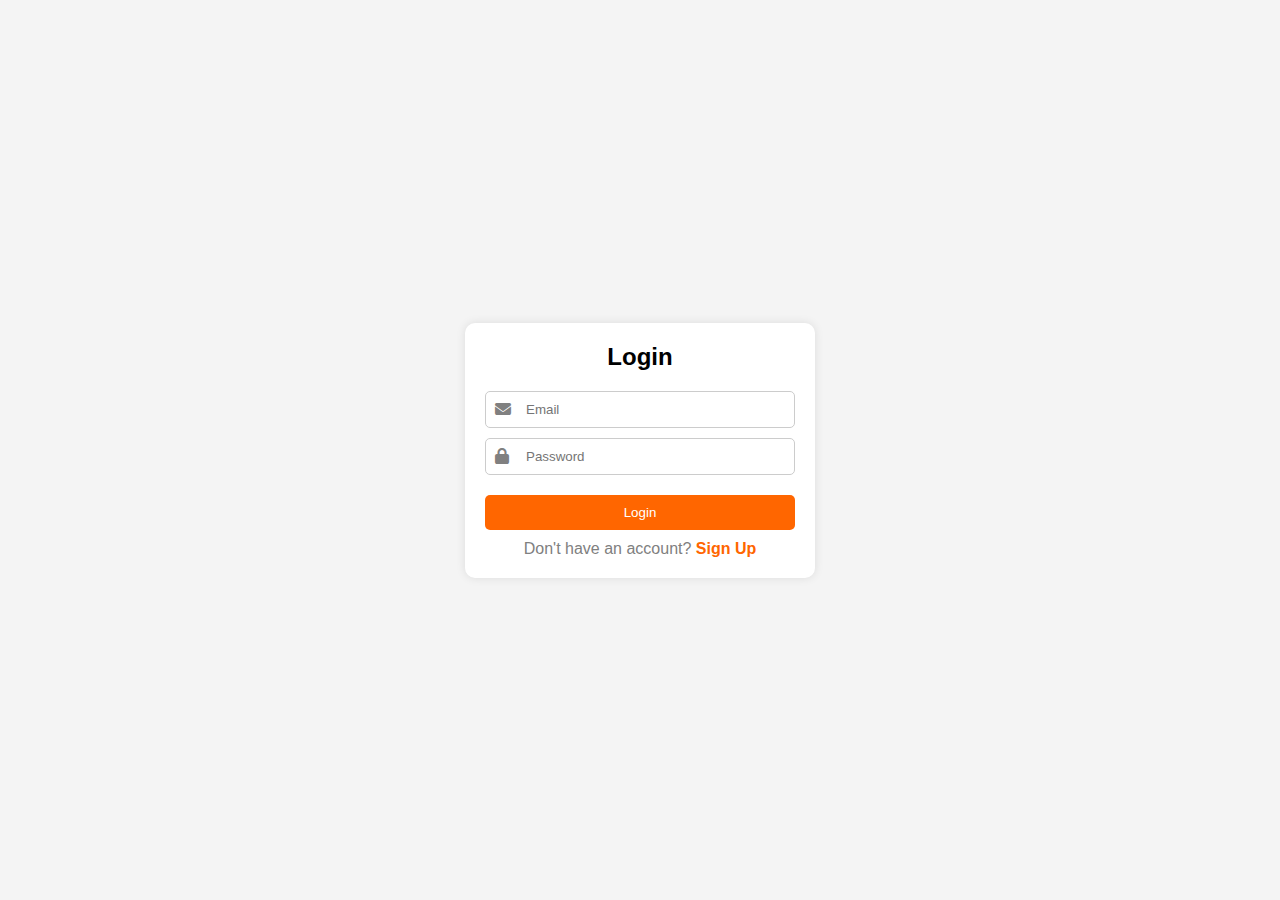
<file: index.html>
<!DOCTYPE html>
<html lang="en">
<head>
    <meta charset="UTF-8">
    <meta name="viewport" content="width=device-width, initial-scale=1.0">
    <title>Login & Signup</title>
    <link rel="stylesheet" href="https://cdnjs.cloudflare.com/ajax/libs/font-awesome/6.4.2/css/all.min.css">
    <style>
        * { box-sizing: border-box; margin: 0; padding: 0; font-family: Arial, sans-serif; }
        body { display: flex; justify-content: center; align-items: center; height: 100vh; background-color: #f4f4f4; }
        .container { width: 350px; background: white; padding: 20px; border-radius: 10px; box-shadow: 0 0 10px rgba(0, 0, 0, 0.1); text-align: center; }
        h2 { margin-bottom: 20px; }
        .input-box { margin: 10px 0; position: relative; }
        .input-box input { width: 100%; padding: 10px; padding-left: 40px; border: 1px solid #ccc; border-radius: 5px; outline: none; }
        .input-box i { position: absolute; left: 10px; top: 50%; transform: translateY(-50%); color: gray; }
        .btn { width: 100%; padding: 10px; background: #ff6600; color: white; border: none; border-radius: 5px; cursor: pointer; margin-top: 10px; }
        .btn:hover { background: #e65c00; }
        .switch { margin-top: 10px; color: gray; }
        .switch a { color: #ff6600; text-decoration: none; font-weight: bold; cursor: pointer; }
        .switch a:hover { text-decoration: underline; }
        .hidden { display: none; }
    </style>
</head>
<body>

    <div class="container">
        <!-- Login Form -->
        <div id="login-form">
            <h2>Login</h2>
            <form action="login.php" method="POST">
                <div class="input-box">
                    <i class="fa fa-envelope"></i>
                    <input type="email" name="email" placeholder="Email" required>
                </div>
                <div class="input-box">
                    <i class="fa fa-lock"></i>
                    <input type="password" name="password" placeholder="Password" required>
                </div>
                <button class="btn" type="submit">Login</button>
            </form>
            <p class="switch">Don't have an account? <a href="javascript:void(0);" onclick="toggleForms()">Sign Up</a></p>
        </div>

        <!-- Sign-Up Form -->
        <div id="signup-form" class="hidden">
            <h2>Sign Up</h2>
            <form action="register.php" method="POST">
                <div class="input-box">
                    <i class="fa fa-user"></i>
                    <input type="text" name="full_name" placeholder="Full Name" required>
                </div>
                <div class="input-box">
                    <i class="fa fa-envelope"></i>
                    <input type="email" name="email" placeholder="Email" required>
                </div>
                <div class="input-box">
                    <i class="fa fa-lock"></i>
                    <input type="password" name="password" placeholder="Password" required>
                </div>
                <button class="btn" type="submit">Sign Up</button>
            </form>
            <p class="switch">Already have an account? <a href="javascript:void(0);" onclick="toggleForms()">Login</a></p>
        </div>
    </div>

    <script>
        function toggleForms() {
            document.getElementById("login-form").classList.toggle("hidden");
            document.getElementById("signup-form").classList.toggle("hidden");
        }
    </script>

</body>
</html>
</file>
